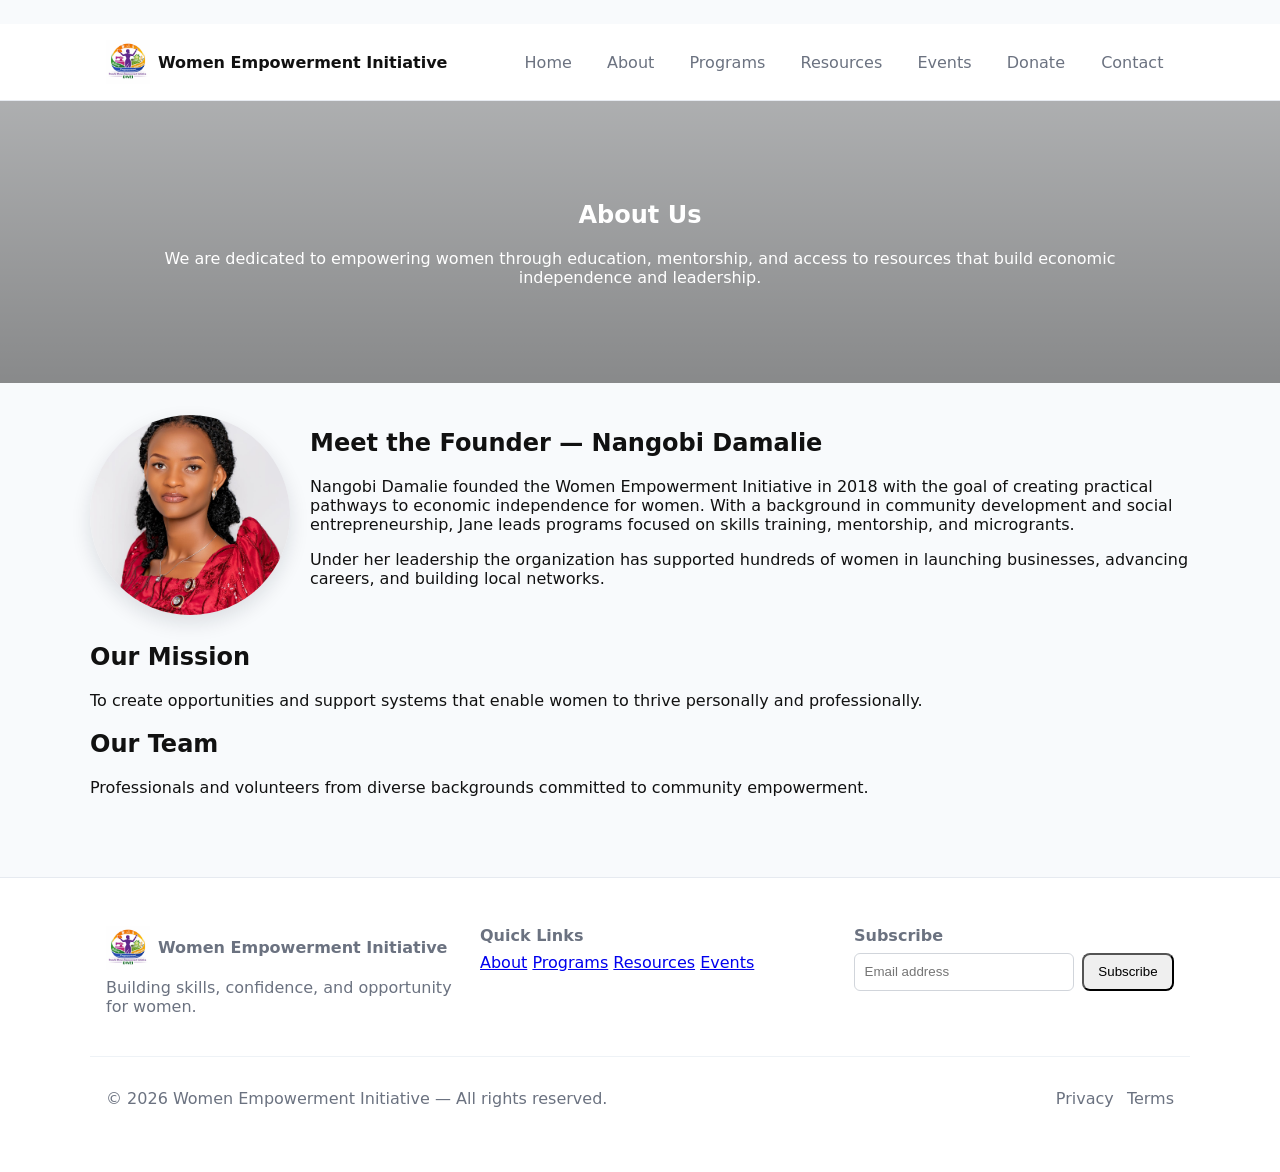
<file: about.html>
<!doctype html>
<html lang="en">
<head>
  <meta charset="utf-8">
  <meta name="viewport" content="width=device-width,initial-scale=1">
  <title>About — Women Empowerment Initiative</title>
  <link rel="stylesheet" href="css/styles.css">
</head>
<body>
  <header class="site-header">
    <div class="container">
      <a class="brand" href="index.html">
          <img src="Logo1.jpeg" alt="Logo" class="logo">
        <span>Women Empowerment Initiative</span>
      </a>
      <button id="nav-toggle" class="nav-toggle" aria-expanded="false" aria-controls="site-nav">☰</button>
      <nav class="site-nav" id="site-nav">
        <a href="index.html">Home</a>
        <a href="about.html">About</a>
        <a href="programs.html">Programs</a>
        <a href="resources.html">Resources</a>
        <a href="events.html">Events</a>
        <a href="donate.html">Donate</a>
        <a href="contact.html" class="btn">Contact</a>
      </nav>
    </div>
  </header>

  <section class="about-hero">
    <div class="about-hero-overlay"></div>
    <div class="container about-hero-inner">
      <h1>About Us</h1>
      <p>We are dedicated to empowering women through education, mentorship, and access to resources that build economic independence and leadership.</p>
    </div>
  </section>

  <main class="container about-main">
    <section class="founder">
      <div class="founder-photo">
        <img src="founder.jpeg" alt="Founder photo">
      </div>
      <div class="founder-bio">
        <h2>Meet the Founder — Nangobi Damalie</h2>
        <p>Nangobi Damalie founded the Women Empowerment Initiative in 2018 with the goal of creating practical pathways to economic independence for women. With a background in community development and social entrepreneurship, Jane leads programs focused on skills training, mentorship, and microgrants.</p>
        <p>Under her leadership the organization has supported hundreds of women in launching businesses, advancing careers, and building local networks.</p>
      </div>
    </section>

    <section>
      <h2>Our Mission</h2>
      <p>To create opportunities and support systems that enable women to thrive personally and professionally.</p>
    </section>

    <section>
      <h2>Our Team</h2>
      <p>Professionals and volunteers from diverse backgrounds committed to community empowerment.</p>
    </section>
  </main>

  <footer class="site-footer">
    <div class="container site-footer-inner">
      <div class="footer-col">
        <a class="brand" href="index.html"><img src="Logo1.jpeg" alt="Logo" class="logo"><span>Women Empowerment Initiative</span></a>
        <p class="muted">Building skills, confidence, and opportunity for women.</p>
      </div>
      <div class="footer-col">
        <h4>Quick Links</h4>
        <nav>
          <a href="about.html">About</a>
          <a href="programs.html">Programs</a>
          <a href="resources.html">Resources</a>
          <a href="events.html">Events</a>
        </nav>
      </div>
      <div class="footer-col">
        <h4>Subscribe</h4>
        <form id="newsletter-form" class="newsletter-form">
          <input type="email" name="email" placeholder="Email address" required>
          <button type="submit" class="btn">Subscribe</button>
        </form>
        <div id="newsletter-result" role="status" aria-live="polite"></div>
      </div>
    </div>
    <div class="container footer-bottom">
      <p>&copy; 2026 Women Empowerment Initiative — All rights reserved.</p>
      <nav class="footer-links"><a href="privacy.html">Privacy</a> <a href="terms.html">Terms</a></nav>
    </div>
  </footer>
  <script src="js/script.js"></script>
</body>
</html>
</file>
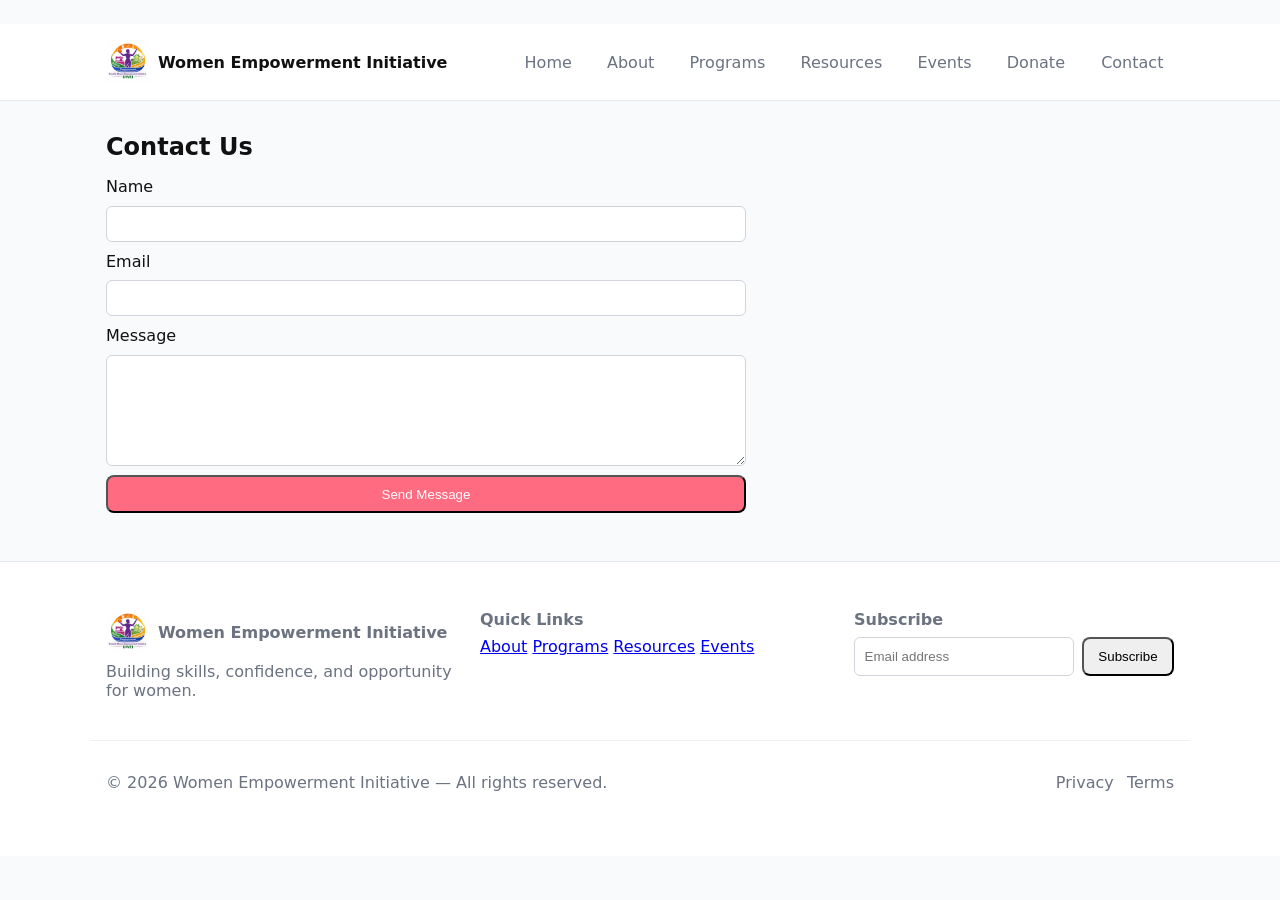
<file: contact.html>
<!doctype html>
<html lang="en">
<head>
  <meta charset="utf-8">
  <meta name="viewport" content="width=device-width,initial-scale=1">
  <title>Contact — Women Empowerment Initiative</title>
  <link rel="stylesheet" href="css/styles.css">
</head>
<body>
  <header class="site-header">
    <div class="container">
      <a class="brand" href="index.html">
        <img src="Logo1.jpeg" alt="Logo" class="logo">
        <span>Women Empowerment Initiative</span>
      </a>
      <button id="nav-toggle" class="nav-toggle" aria-expanded="false" aria-controls="site-nav">☰</button>
      <nav class="site-nav" id="site-nav">
        <a href="index.html">Home</a>
        <a href="about.html">About</a>
        <a href="programs.html">Programs</a>
        <a href="resources.html">Resources</a>
        <a href="events.html">Events</a>
        <a href="donate.html">Donate</a>
        <a href="contact.html" class="btn">Contact</a>
      </nav>
    </div>
  </header>

  <main class="container contact">
    <h1>Contact Us</h1>
    <form id="contact-form">
      <label for="name">Name</label>
      <input id="name" name="name" required>

      <label for="email">Email</label>
      <input id="email" name="email" type="email" required>

      <label for="message">Message</label>
      <textarea id="message" name="message" rows="6" required></textarea>

      <button type="submit" class="btn primary">Send Message</button>
    </form>
    <div id="form-result" role="status" aria-live="polite"></div>
  </main>

  <footer class="site-footer">
    <div class="container site-footer-inner">
      <div class="footer-col">
        <a class="brand" href="index.html"><img src="Logo1.jpeg" alt="Logo" class="logo"><span>Women Empowerment Initiative</span></a>
        <p class="muted">Building skills, confidence, and opportunity for women.</p>
      </div>
      <div class="footer-col">
        <h4>Quick Links</h4>
        <nav>
          <a href="about.html">About</a>
          <a href="programs.html">Programs</a>
          <a href="resources.html">Resources</a>
          <a href="events.html">Events</a>
        </nav>
      </div>
      <div class="footer-col">
        <h4>Subscribe</h4>
        <form id="newsletter-form" class="newsletter-form">
          <input type="email" name="email" placeholder="Email address" required>
          <button type="submit" class="btn">Subscribe</button>
        </form>
        <div id="newsletter-result" role="status" aria-live="polite"></div>
      </div>
    </div>
    <div class="container footer-bottom">
      <p>&copy; 2026 Women Empowerment Initiative — All rights reserved.</p>
      <nav class="footer-links"><a href="privacy.html">Privacy</a> <a href="terms.html">Terms</a></nav>
    </div>
  </footer>
  <script src="js/script.js"></script>
</body>
</html>
</file>
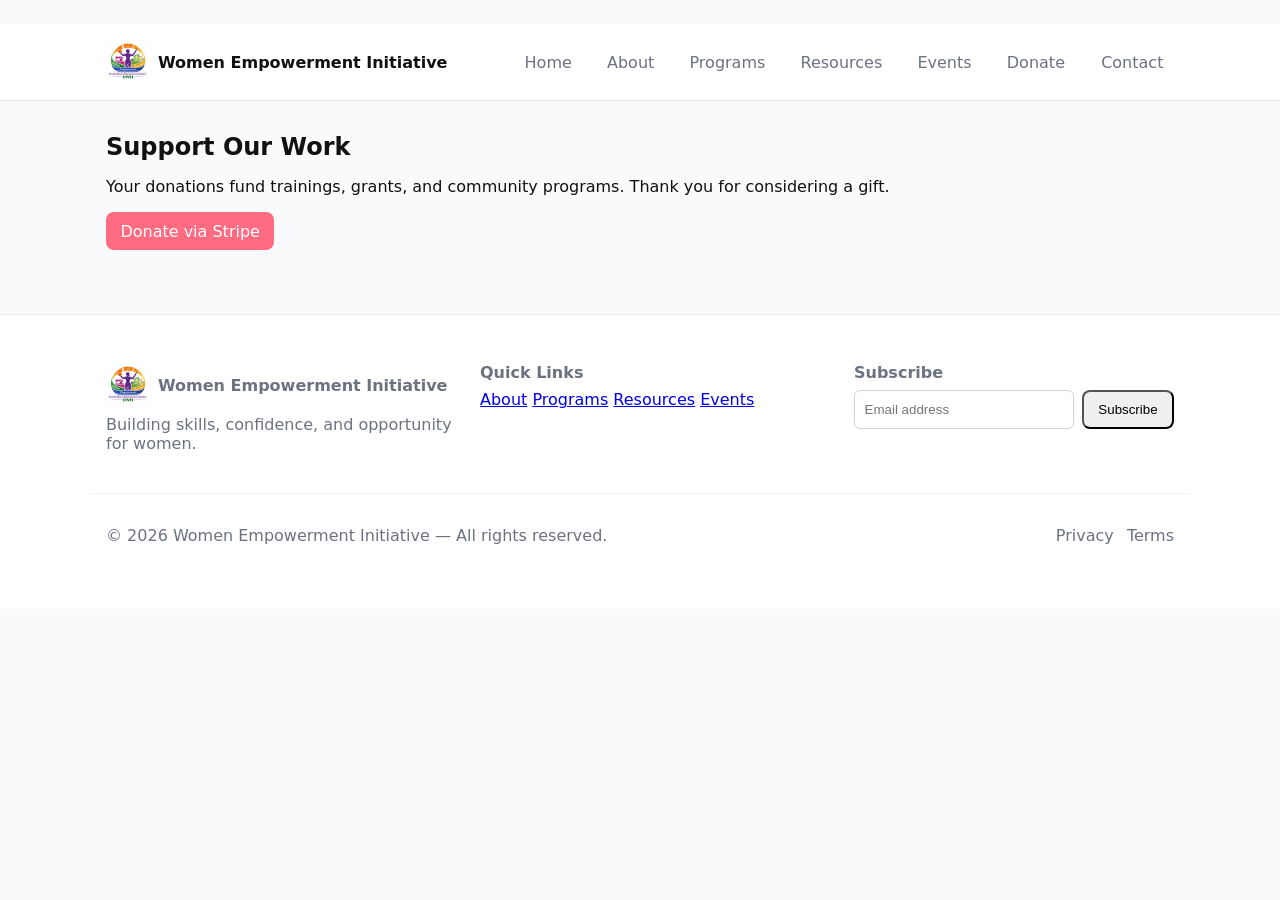
<file: donate.html>
<!doctype html>
<html lang="en">
<head>
  <meta charset="utf-8">
  <meta name="viewport" content="width=device-width,initial-scale=1">
  <title>Donate — Women Empowerment Initiative</title>
  <link rel="stylesheet" href="css/styles.css">
</head>
<body>
  <header class="site-header">
    <div class="container">
      <a class="brand" href="index.html">
        <img src="Logo1.jpeg" alt="Logo" class="logo">
        <span>Women Empowerment Initiative</span>
      </a>
      <button id="nav-toggle" class="nav-toggle" aria-expanded="false" aria-controls="site-nav">☰</button>
      <nav class="site-nav" id="site-nav">
        <a href="index.html">Home</a>
        <a href="about.html">About</a>
        <a href="programs.html">Programs</a>
        <a href="resources.html">Resources</a>
        <a href="events.html">Events</a>
        <a href="donate.html">Donate</a>
        <a href="contact.html" class="btn">Contact</a>
      </nav>
    </div>
  </header>

  <main class="container">
    <h1>Support Our Work</h1>
    <p>Your donations fund trainings, grants, and community programs. Thank you for considering a gift.</p>
    <p><a href="#" class="btn primary">Donate via Stripe</a></p>
  </main>

  <footer class="site-footer">
    <div class="container site-footer-inner">
      <div class="footer-col">
        <a class="brand" href="index.html"><img src="Logo1.jpeg" alt="Logo" class="logo"><span>Women Empowerment Initiative</span></a>
        <p class="muted">Building skills, confidence, and opportunity for women.</p>
      </div>
      <div class="footer-col">
        <h4>Quick Links</h4>
        <nav>
          <a href="about.html">About</a>
          <a href="programs.html">Programs</a>
          <a href="resources.html">Resources</a>
          <a href="events.html">Events</a>
        </nav>
      </div>
      <div class="footer-col">
        <h4>Subscribe</h4>
        <form id="newsletter-form" class="newsletter-form">
          <input type="email" name="email" placeholder="Email address" required>
          <button type="submit" class="btn">Subscribe</button>
        </form>
        <div id="newsletter-result" role="status" aria-live="polite"></div>
      </div>
    </div>
    <div class="container footer-bottom">
      <p>&copy; 2026 Women Empowerment Initiative — All rights reserved.</p>
      <nav class="footer-links"><a href="privacy.html">Privacy</a> <a href="terms.html">Terms</a></nav>
    </div>
  </footer>
  <script src="js/script.js"></script>
</body>
</html>
</file>
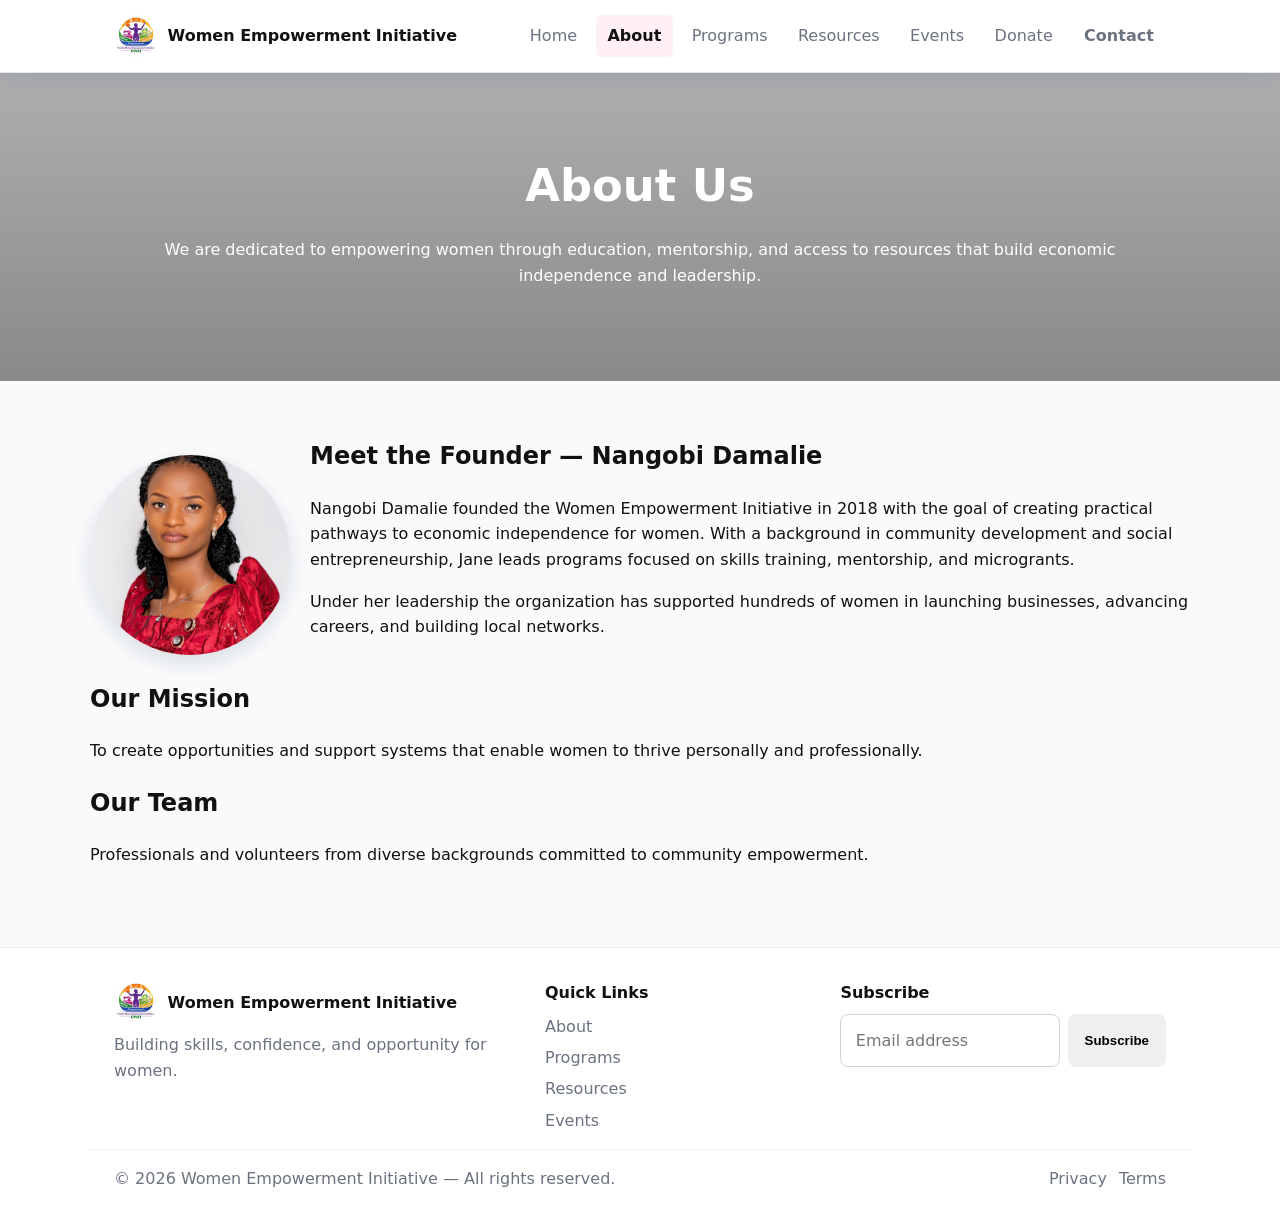
<file: site/about.html>
<!doctype html>
<html lang="en">
<head>
  <meta charset="utf-8">
  <meta name="viewport" content="width=device-width,initial-scale=1">
  <title>About — Women Empowerment Initiative</title>
  <link rel="stylesheet" href="css/styles.css">
</head>
<body>
  <header class="site-header">
    <div class="container">
      <a class="brand" href="index.html">
          <img src="assets/Logo1.jpeg" alt="Logo" class="logo">
        <span>Women Empowerment Initiative</span>
      </a>
      <button id="nav-toggle" class="nav-toggle" aria-expanded="false" aria-controls="site-nav">☰</button>
      <nav class="site-nav" id="site-nav">
        <a class="mobile-brand" href="../index.html" aria-label="Women Empowerment Initiative home">
          <img src="assets/Logo1.jpeg" alt="Logo" class="logo">
          <span>Women Empowerment Initiative</span>
        </a>
        <a href="../index.html">Home</a>
        <a href="about.html" class="active">About</a>
        <a href="programs.html">Programs</a>
        <a href="resources.html">Resources</a>
        <a href="events.html">Events</a>
        <a href="donate.html">Donate</a>
        <a href="contact.html" class="btn">Contact</a>
      </nav>
    </div>
  </header>

  <section class="about-hero">
    <div class="about-hero-overlay"></div>
    <div class="container about-hero-inner">
      <h1>About Us</h1>
      <p>We are dedicated to empowering women through education, mentorship, and access to resources that build economic independence and leadership.</p>
    </div>
  </section>

  <main class="container about-main">
    <section class="founder">
      <div class="founder-photo">
        <img src="assets/founder.jpeg" alt="Founder photo">
      </div>
      <div class="founder-bio">
        <h2>Meet the Founder — Nangobi Damalie</h2>
        <p>Nangobi Damalie founded the Women Empowerment Initiative in 2018 with the goal of creating practical pathways to economic independence for women. With a background in community development and social entrepreneurship, Jane leads programs focused on skills training, mentorship, and microgrants.</p>
        <p>Under her leadership the organization has supported hundreds of women in launching businesses, advancing careers, and building local networks.</p>
      </div>
    </section>

    <section>
      <h2>Our Mission</h2>
      <p>To create opportunities and support systems that enable women to thrive personally and professionally.</p>
    </section>

    <section>
      <h2>Our Team</h2>
      <p>Professionals and volunteers from diverse backgrounds committed to community empowerment.</p>
    </section>
  </main>

  <footer class="site-footer">
    <div class="container site-footer-inner">
      <div class="footer-col">
        <a class="brand" href="../index.html"><img src="assets/Logo1.jpeg" alt="Logo" class="logo"><span>Women Empowerment Initiative</span></a>
        <p class="muted">Building skills, confidence, and opportunity for women.</p>
      </div>
      <div class="footer-col">
        <h4>Quick Links</h4>
        <nav>
          <a href="about.html">About</a>
          <a href="programs.html">Programs</a>
          <a href="resources.html">Resources</a>
          <a href="events.html">Events</a>
        </nav>
      </div>
      <div class="footer-col">
        <h4>Subscribe</h4>
        <form id="newsletter-form" class="newsletter-form">
          <input type="email" name="email" placeholder="Email address" required>
          <button type="submit" class="btn">Subscribe</button>
        </form>
        <div id="newsletter-result" role="status" aria-live="polite"></div>
      </div>
    </div>
    <div class="container footer-bottom">
      <p>&copy; 2026 Women Empowerment Initiative — All rights reserved.</p>
      <nav class="footer-links"><a href="privacy.html">Privacy</a> <a href="terms.html">Terms</a></nav>
    </div>
  </footer>
  <script src="js/script.js"></script>
</body>
</html>
</file>
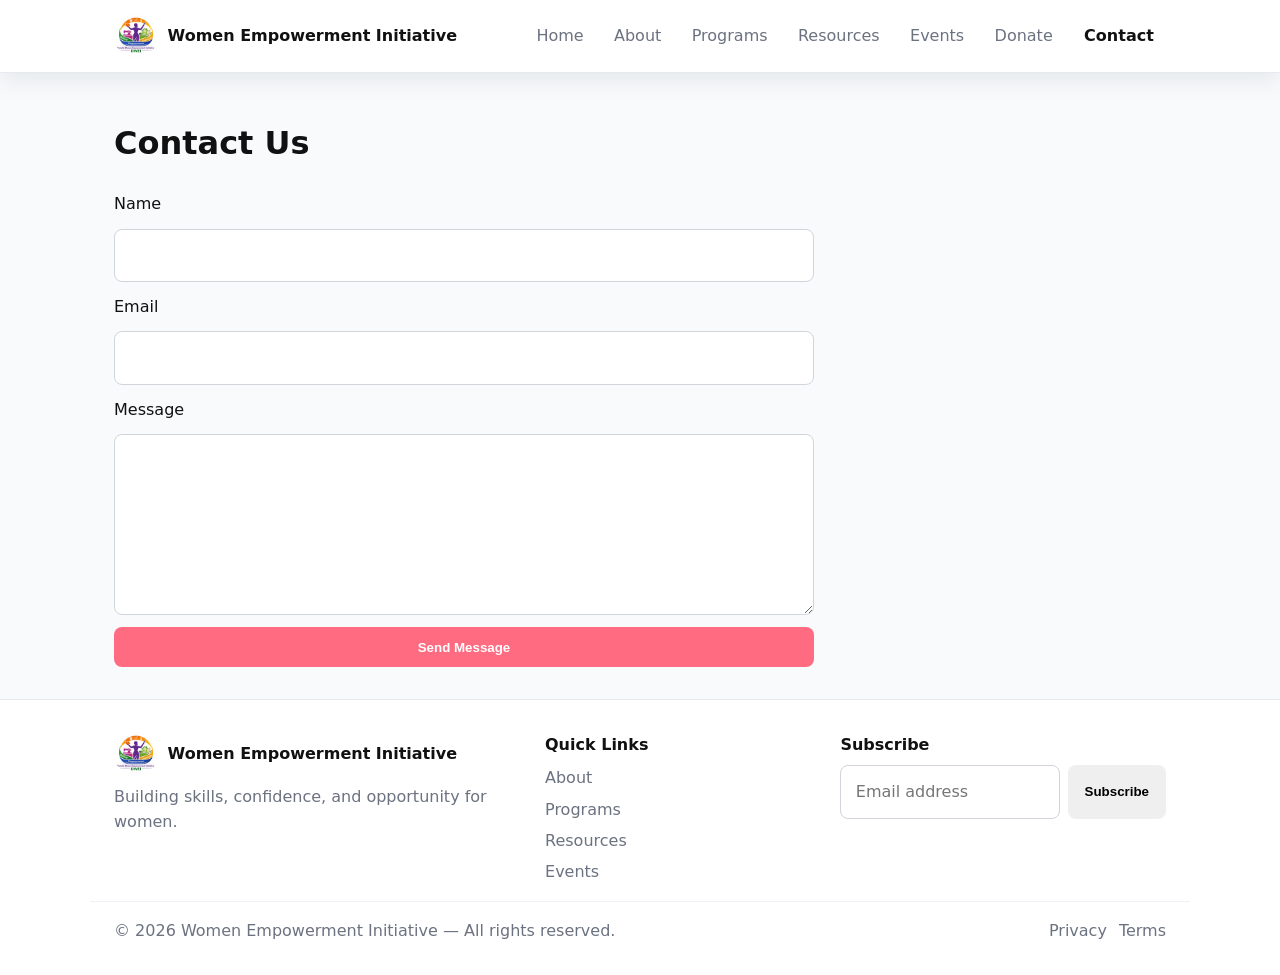
<file: site/contact.html>
<!doctype html>
<html lang="en">
<head>
  <meta charset="utf-8">
  <meta name="viewport" content="width=device-width,initial-scale=1">
  <title>Contact — Women Empowerment Initiative</title>
  <link rel="stylesheet" href="css/styles.css">
</head>
<body>
  <header class="site-header">
    <div class="container">
      <a class="brand" href="index.html">
        <img src="assets/Logo1.jpeg" alt="Logo" class="logo">
        <span>Women Empowerment Initiative</span>
      </a>
      <button id="nav-toggle" class="nav-toggle" aria-expanded="false" aria-controls="site-nav">☰</button>
      <nav class="site-nav" id="site-nav">
        <a class="mobile-brand" href="../index.html" aria-label="Women Empowerment Initiative home">
          <img src="assets/Logo1.jpeg" alt="Logo" class="logo">
          <span>Women Empowerment Initiative</span>
        </a>
        <a href="../index.html">Home</a>
        <a href="about.html">About</a>
        <a href="programs.html">Programs</a>
        <a href="resources.html">Resources</a>
        <a href="events.html">Events</a>
        <a href="donate.html">Donate</a>
        <a href="contact.html" class="btn active">Contact</a>
      </nav>
    </div>
  </header>

  <main class="container contact">
    <h1>Contact Us</h1>
    <form id="contact-form">
      <label for="name">Name</label>
      <input id="name" name="name" required>

      <label for="email">Email</label>
      <input id="email" name="email" type="email" required>

      <label for="message">Message</label>
      <textarea id="message" name="message" rows="6" required></textarea>

      <button type="submit" class="btn primary">Send Message</button>
    </form>
    <div id="form-result" role="status" aria-live="polite"></div>
  </main>

  <footer class="site-footer">
    <div class="container site-footer-inner">
      <div class="footer-col">
        <a class="brand" href="../index.html"><img src="assets/Logo1.jpeg" alt="Logo" class="logo"><span>Women Empowerment Initiative</span></a>
        <p class="muted">Building skills, confidence, and opportunity for women.</p>
      </div>
      <div class="footer-col">
        <h4>Quick Links</h4>
        <nav>
          <a href="about.html">About</a>
          <a href="programs.html">Programs</a>
          <a href="resources.html">Resources</a>
          <a href="events.html">Events</a>
        </nav>
      </div>
      <div class="footer-col">
        <h4>Subscribe</h4>
        <form id="newsletter-form" class="newsletter-form">
          <input type="email" name="email" placeholder="Email address" required>
          <button type="submit" class="btn">Subscribe</button>
        </form>
        <div id="newsletter-result" role="status" aria-live="polite"></div>
      </div>
    </div>
    <div class="container footer-bottom">
      <p>&copy; 2026 Women Empowerment Initiative — All rights reserved.</p>
      <nav class="footer-links"><a href="privacy.html">Privacy</a> <a href="terms.html">Terms</a></nav>
    </div>
  </footer>
  <script src="js/script.js"></script>
</body>
</html>
</file>
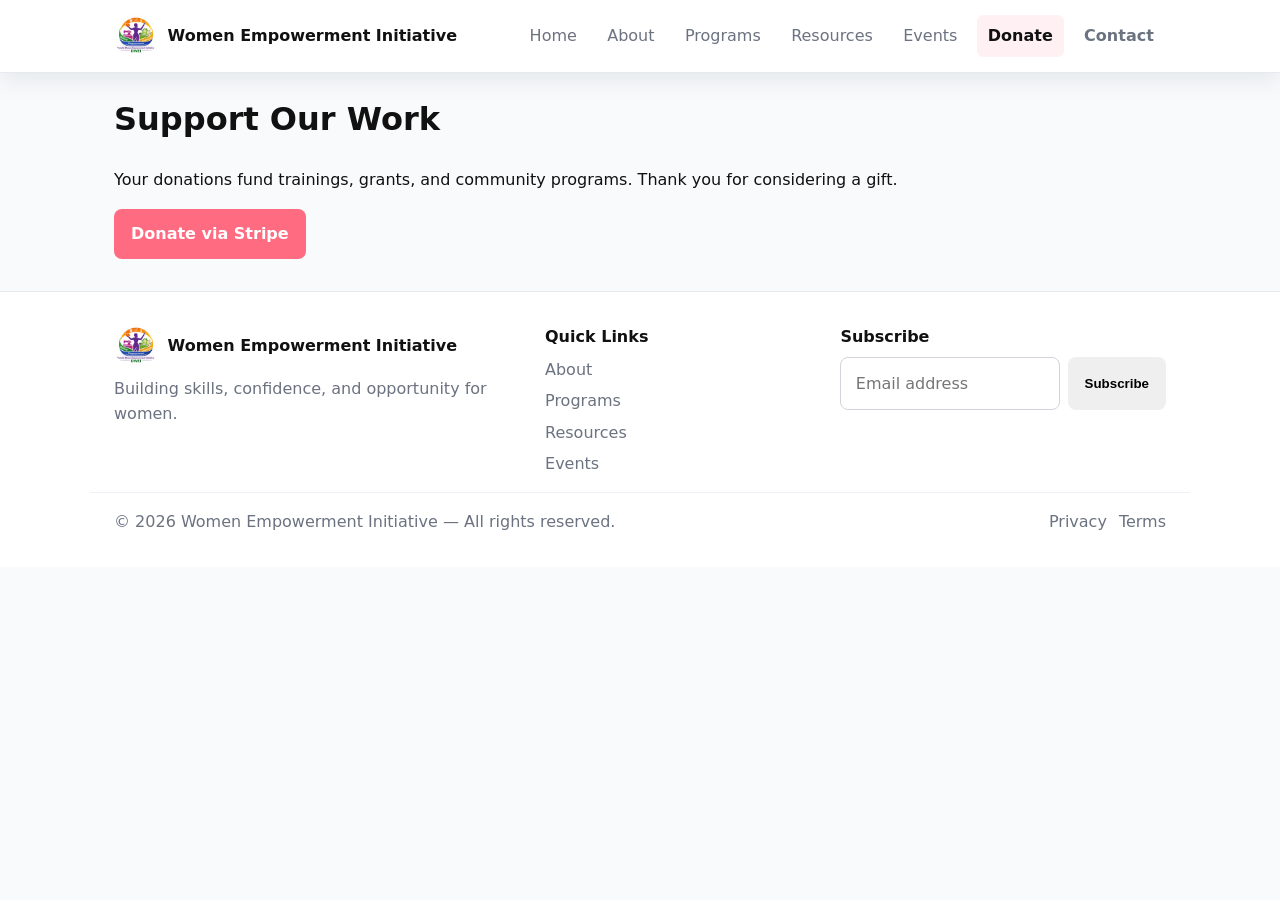
<file: site/donate.html>
<!doctype html>
<html lang="en">
<head>
  <meta charset="utf-8">
  <meta name="viewport" content="width=device-width,initial-scale=1">
  <title>Donate — Women Empowerment Initiative</title>
  <link rel="stylesheet" href="css/styles.css">
</head>
<body>
  <header class="site-header">
    <div class="container">
      <a class="brand" href="index.html">
        <img src="assets/Logo1.jpeg" alt="Logo" class="logo">
        <span>Women Empowerment Initiative</span>
      </a>
      <button id="nav-toggle" class="nav-toggle" aria-expanded="false" aria-controls="site-nav">☰</button>
      <nav class="site-nav" id="site-nav">
        <a class="mobile-brand" href="../index.html" aria-label="Women Empowerment Initiative home">
          <img src="assets/Logo1.jpeg" alt="Logo" class="logo">
          <span>Women Empowerment Initiative</span>
        </a>
        <a href="../index.html">Home</a>
        <a href="about.html">About</a>
        <a href="programs.html">Programs</a>
        <a href="resources.html">Resources</a>
        <a href="events.html">Events</a>
        <a href="donate.html" class="active">Donate</a>
        <a href="contact.html" class="btn">Contact</a>
      </nav>
    </div>
  </header>

  <main class="container">
    <h1>Support Our Work</h1>
    <p>Your donations fund trainings, grants, and community programs. Thank you for considering a gift.</p>
    <p><a href="#" class="btn primary">Donate via Stripe</a></p>
  </main>

  <footer class="site-footer">
    <div class="container site-footer-inner">
      <div class="footer-col">
        <a class="brand" href="../index.html"><img src="assets/Logo1.jpeg" alt="Logo" class="logo"><span>Women Empowerment Initiative</span></a>
        <p class="muted">Building skills, confidence, and opportunity for women.</p>
      </div>
      <div class="footer-col">
        <h4>Quick Links</h4>
        <nav>
          <a href="about.html">About</a>
          <a href="programs.html">Programs</a>
          <a href="resources.html">Resources</a>
          <a href="events.html">Events</a>
        </nav>
      </div>
      <div class="footer-col">
        <h4>Subscribe</h4>
        <form id="newsletter-form" class="newsletter-form">
          <input type="email" name="email" placeholder="Email address" required>
          <button type="submit" class="btn">Subscribe</button>
        </form>
        <div id="newsletter-result" role="status" aria-live="polite"></div>
      </div>
    </div>
    <div class="container footer-bottom">
      <p>&copy; 2026 Women Empowerment Initiative — All rights reserved.</p>
      <nav class="footer-links"><a href="privacy.html">Privacy</a> <a href="terms.html">Terms</a></nav>
    </div>
  </footer>
  <script src="js/script.js"></script>
</body>
</html>
</file>
<file: css/styles.css>
:root{--bg:#f8fafc;--accent:#ff6b81;--muted:#6b7280;--max-width:1100px;--container-padding:1rem}
*{box-sizing:border-box}body{font-family:Inter,system-ui,Arial,sans-serif;margin:0;background:var(--bg);color:#111;padding-top:1.5rem}
.container{max-width:var(--max-width);margin:0 auto;padding:var(--container-padding)}
.site-header{background:#fff;border-bottom:1px solid #e6eaf0}
.site-header .container{display:flex;align-items:center;justify-content:space-between}
.brand{display:flex;align-items:center;gap:.5rem;text-decoration:none;color:inherit;font-weight:600}
.logo{width:44px;height:44px}
.site-nav{display:flex;gap:1rem;align-items:center}
.site-nav a{color:var(--muted);text-decoration:none;padding:.5rem .6rem;border-radius:6px}
.site-nav a.btn{background:transparent;border:1px solid transparent}
.btn{display:inline-block;padding:.6rem .9rem;border-radius:8px;text-decoration:none}
.btn.primary{background:var(--accent);color:#fff}
.hero{padding:4rem 0;background:linear-gradient(180deg,#fff, #f7fbfc)}
.hero h1{font-size:2rem;margin:0 0 .5rem}
.hero p{color:var(--muted)}
.highlights{display:grid;grid-template-columns:repeat(auto-fit,minmax(220px,1fr));gap:1.25rem;padding:2rem 0}
.cta{background:#fff;padding:2rem;border-radius:10px;margin:2rem 0;text-align:center}
.site-footer{border-top:1px solid #e6eaf0;padding:1rem 0;background:#fff;color:var(--muted)}
.contact form{display:grid;gap:.6rem;max-width:640px}
input,textarea{padding:.6rem;border:1px solid #d1d5db;border-radius:6px}
@media(max-width:720px){.site-nav{display:none}.nav-toggle{display:inline-block}}
.nav-toggle{display:none;background:transparent;border:0;font-size:1.25rem}
.primary{background:var(--accent);color:#fff}
/* utility */
h1{font-size:1.5rem}

/* header/nav styles */
.site-header{background:#fff;border-bottom:1px solid #e6eaf0}
.site-header .container{display:flex;align-items:center;justify-content:space-between}
.site-nav{display:flex;gap:1rem;align-items:center}
.site-nav a{color:var(--muted);text-decoration:none;padding:.5rem .6rem;border-radius:6px}
.site-nav a.btn{background:transparent;border:1px solid transparent}
.nav-toggle{display:none}

@media(max-width:720px){
	.nav-toggle{display:inline-block}
	.site-nav{position:absolute;right:1rem;top:64px;background:#fff;flex-direction:column;padding:.75rem;border-radius:8px;box-shadow:0 10px 30px rgba(2,6,23,.08);display:none}
	.site-nav.open{display:flex}
}

/* footer styles */
.site-footer{background:#fff;border-top:1px solid #e6eaf0;padding:2rem 0;margin-top:2rem}
.site-footer-inner{display:grid;grid-template-columns:1fr 1fr 320px;gap:1.25rem;align-items:start}
.footer-col .brand{font-weight:700}
.footer-col .muted{color:var(--muted);margin:.5rem 0}
.footer-col h4{margin:0 0 .5rem}
.newsletter-form{display:flex;gap:.5rem}
.newsletter-form input{flex:1}
.footer-bottom{display:flex;justify-content:space-between;align-items:center;padding-top:1rem;border-top:1px solid #eef2f6;margin-top:1rem;color:var(--muted)}
.footer-links a{margin-left:.5rem;color:var(--muted);text-decoration:none}

@media(max-width:880px){
	.site-footer-inner{grid-template-columns:1fr}
	.footer-bottom{flex-direction:column;gap:.5rem;align-items:flex-start}
}

/* new layout for cards, hero and testimonials */
.hero{padding:6rem 0;background-image:url('https://images.pexels.com/photos/3184291/pexels-photo-3184291.jpeg?auto=compress&cs=tinysrgb&h=900&w=1600');background-size:cover;background-position:center;position:relative;color:#fff}
.hero-overlay{position:absolute;inset:0;background:linear-gradient(180deg,rgba(0,0,0,0.35),rgba(0,0,0,0.45))}
.hero-inner{position:relative;z-index:2;text-align:center}
.featured h2,.testimonials h2{margin-top:0}
.cards{display:grid;grid-template-columns:repeat(auto-fit,minmax(240px,1fr));gap:1rem;margin-top:1rem}
.card{background:#fff;border-radius:10px;overflow:hidden;box-shadow:0 6px 18px rgba(15,23,42,0.06);padding:0}
.card img{width:100%;height:160px;object-fit:cover;display:block}
.card h3{margin:.75rem .75rem 0;padding:0;font-size:1.05rem}
.card p{margin:.5rem .75rem 1rem;color:var(--muted)}
.program-card .btn{margin:.5rem .75rem 1rem}
.testimonial{padding:1rem;background:#fff;border-radius:10px}

@media(max-width:720px){
	.hero{padding:3rem 0}
	.card img{height:140px}
}

/* About page hero and founder styles */
.about-hero{background-image:url('https://images.pexels.com/photos/3184298/pexels-photo-3184298.jpeg?auto=compress&cs=tinysrgb&h=900&w=1600');background-size:cover;background-position:center;padding:4rem 0;position:relative;color:#fff}
.about-hero-overlay{position:absolute;inset:0;background:linear-gradient(180deg,rgba(0,0,0,0.3),rgba(0,0,0,0.45))}
.about-hero-inner{position:relative;z-index:2;text-align:center}
.about-main{padding:2rem 0}
.founder{display:flex;gap:1.25rem;align-items:center;margin-bottom:1.5rem}
.founder-photo img{width:200px;height:200px;object-fit:cover;border-radius:50%;box-shadow:0 8px 20px rgba(15,23,42,0.12)}
.founder-bio h2{margin-top:0}

@media(max-width:720px){
	.founder{flex-direction:column;align-items:flex-start}
	.founder-photo img{width:140px;height:140px}
}
</file>
<file: site/css/styles.css>
:root{--bg:#f8fafc;--accent:#ff6b81;--muted:#6b7280;--max-width:1100px;--container-padding:clamp(.9rem,2vw,1.5rem);--shadow:0 10px 30px rgba(15,23,42,0.08)}
*{box-sizing:border-box}
html{scroll-behavior:smooth}
body{font-family:Inter,system-ui,-apple-system,BlinkMacSystemFont,'Segoe UI',Arial,sans-serif;margin:0;background:var(--bg);color:#111;line-height:1.6}
img{max-width:100%;display:block}
a{color:inherit}
.container{width:min(var(--max-width),calc(100% - (var(--container-padding) * 2)));margin:0 auto;padding:0 var(--container-padding)}
.site-header{position:sticky;top:0;z-index:50;background:#fff;border-bottom:1px solid #e6eaf0;transition:transform .25s ease, box-shadow .25s ease}
.site-header.hidden{transform:translateY(-110%)}
.site-header.visible{box-shadow:0 8px 24px rgba(15,23,42,0.08)}
.site-header .container{display:flex;align-items:center;justify-content:space-between;gap:1rem;min-height:72px}
.brand{display:flex;align-items:center;gap:.6rem;text-decoration:none;color:inherit;font-weight:700;min-width:0}
.brand span{line-height:1.2}
.logo{width:44px;height:44px;flex-shrink:0;border-radius:50%}
.site-nav{display:flex;flex-wrap:wrap;gap:.5rem;align-items:center;justify-content:flex-end}
.site-nav a{color:var(--muted);text-decoration:none;padding:.5rem .7rem;border-radius:6px;transition:all .2s ease;white-space:nowrap}
.site-nav .mobile-brand{display:none}
.site-nav a:hover{background:#fff1f3;color:#111}
.site-nav a.active{background:#fff1f3;color:#111;font-weight:700}
.site-nav a.btn{background:transparent;border:1px solid transparent}
.nav-toggle{display:none;background:transparent;border:0;font-size:1.35rem;cursor:pointer;color:#111;line-height:1;padding:.35rem .5rem;border-radius:6px;transition:transform .2s ease}
.nav-toggle[aria-expanded="true"]{transform:rotate(90deg)}
.btn{display:inline-block;padding:.7rem 1rem;border-radius:8px;text-decoration:none;border:1px solid transparent;font-weight:600;transition:transform .2s ease}
.btn:hover{transform:translateY(-1px)}
.btn.primary{background:var(--accent);color:#fff}
.primary{background:var(--accent);color:#fff}
.hero{padding:clamp(3rem,8vw,6rem) 0;background-image:url('https://images.pexels.com/photos/3184291/pexels-photo-3184291.jpeg?auto=compress&cs=tinysrgb&h=900&w=1600');background-size:cover;background-position:center;position:relative;color:#fff}
.hero-overlay{position:absolute;inset:0;background:linear-gradient(180deg,rgba(0,0,0,0.35),rgba(0,0,0,0.45))}
.hero-inner{position:relative;z-index:2;text-align:center}
.hero h1{font-size:clamp(2rem,5vw,3.3rem);margin:0 0 .75rem;line-height:1.1}
.hero p{max-width:700px;margin:0 auto 1rem;color:rgba(255,255,255,0.92)}
.highlights{display:grid;grid-template-columns:repeat(auto-fit,minmax(220px,1fr));gap:1.25rem;padding:2rem 0}
.featured,.testimonials{padding-top:2rem}
.featured h2,.testimonials h2{margin-top:0}
.cards{display:grid;grid-template-columns:repeat(auto-fit,minmax(240px,1fr));gap:1.25rem;margin-top:1rem}
.card{background:#fff;border-radius:10px;overflow:hidden;box-shadow:0 6px 18px rgba(15,23,42,0.06);padding:0}
.card img{width:100%;height:180px;object-fit:cover;display:block}
.card h3{margin:.75rem .75rem 0;padding:0;font-size:1.05rem}
.card p{margin:.5rem .75rem 1rem;color:var(--muted)}
.program-card .btn{margin:.5rem .75rem 1rem}
.testimonial{padding:1rem;background:#fff;border-radius:10px;box-shadow:0 6px 18px rgba(15,23,42,0.04);color:#111}
.cta{background:#fff;padding:clamp(1.5rem,4vw,2.5rem);border-radius:10px;margin:2rem auto;text-align:center;max-width:760px}
.site-footer{background:#fff;border-top:1px solid #e6eaf0;padding:2rem 0;margin-top:2rem}
.site-footer-inner{display:grid;grid-template-columns:1.5fr 1fr 1.2fr;gap:1.5rem;align-items:start}
.footer-col{min-width:0}
.footer-col .brand{font-weight:700}
.footer-col .muted{color:var(--muted);margin:.5rem 0}
.footer-col h4{margin:0 0 .5rem}
.footer-col nav{display:flex;flex-direction:column;gap:.35rem}
.footer-col nav a,.footer-links a{color:var(--muted);text-decoration:none}
.newsletter-form{display:flex;gap:.5rem;flex-wrap:wrap}
.newsletter-form input{flex:1 1 180px;min-width:0}
input,textarea{width:100%;padding:.8rem .9rem;border:1px solid #d1d5db;border-radius:8px;font:inherit}
textarea{min-height:150px;resize:vertical}
.footer-bottom{display:flex;justify-content:space-between;align-items:center;gap:1rem;padding-top:1rem;border-top:1px solid #eef2f6;margin-top:1rem;color:var(--muted)}
.footer-bottom p{margin:0}
.footer-links{display:flex;flex-wrap:wrap;gap:.75rem}
.contact{padding-top:1.5rem}
.contact form{display:grid;gap:.75rem;max-width:700px}
.about-hero{background-image:url('https://images.pexels.com/photos/3184298/pexels-photo-3184298.jpeg?auto=compress&cs=tinysrgb&h=900&w=1600');background-size:cover;background-position:center;padding:clamp(3rem,6vw,5rem) 0;position:relative;color:#fff}
.about-hero-overlay{position:absolute;inset:0;background:linear-gradient(180deg,rgba(0,0,0,0.3),rgba(0,0,0,0.45))}
.about-hero-inner{position:relative;z-index:2;text-align:center}
.about-hero-inner h1{font-size:clamp(2rem,4vw,2.8rem);margin:0 0 .5rem}
.about-main{padding:2rem 0}
.founder{display:flex;gap:1.25rem;align-items:center;margin:1.5rem 0 1.5rem}
.founder-photo{display:flex;justify-content:center;align-items:center;min-width:200px;margin-top:1rem}
.founder-photo img{width:200px;height:200px;object-fit:cover;border-radius:50%;box-shadow:0 8px 20px rgba(15,23,42,0.12);display:block}
.founder-bio h2{margin-top:0}
@media (max-width:980px){
  .site-header .container{flex-wrap:wrap;padding-top:.75rem;padding-bottom:.75rem}
  .site-nav{width:100%;justify-content:flex-start}
  .site-footer-inner{grid-template-columns:1fr 1fr}
}
@media (max-width:720px){
  .container{width:min(var(--max-width),calc(100% - 1rem));padding:0 .5rem}
  .site-header .container{position:relative;gap:.75rem}
  .nav-toggle{display:inline-block;position:relative;z-index:40}
  .site-nav{
    position:fixed;left:0;top:0;bottom:0;width:min(78vw,320px);max-width:320px;height:100vh;display:flex;flex-direction:column;align-items:flex-start;justify-content:flex-start;gap:.75rem;padding:1rem 1rem 1.5rem;background:#fff;border-right:1px solid #e6eaf0;box-shadow:18px 0 30px rgba(15,23,42,0.12);z-index:35;
    transform:translateX(-105%);opacity:0;visibility:hidden;transition:transform .28s ease, opacity .28s ease, visibility .28s ease
  }
  .site-nav.open{transform:translateX(0);opacity:1;visibility:visible}
  .site-nav .mobile-brand{display:flex;flex-direction:column;align-items:center;justify-content:center;gap:.55rem;width:100%;padding:.85rem .2rem .9rem;border-bottom:1px solid #eef2f6;margin-bottom:.5rem;text-decoration:none;color:inherit;font-weight:700;line-height:1.2;text-align:center}
  .site-nav .mobile-brand .logo{width:100px;height:100px;flex-shrink:0;border-radius:50%;margin:0 auto}
  .site-nav .mobile-brand span{display:block;vertical-align:middle;font-size:.82rem}
  .site-nav a{width:100%;padding:.8rem .9rem;border-radius:8px}
  .brand{font-size:.95rem}
  .hero{padding:3rem 0}
  .card img{height:140px}
  .cards{grid-template-columns:1fr}
  .site-footer-inner{grid-template-columns:1fr}
  .footer-bottom{flex-direction:column;align-items:flex-start}
  .newsletter-form{display:grid;grid-template-columns:1fr}
  .newsletter-form .btn{width:100%}
  .founder{flex-direction:column;align-items:center;text-align:center}
  .founder-photo{width:100%;justify-content:center}
  .founder-photo img{width:140px;height:140px}
}
@media (max-width:480px){
  .brand span{font-size:.8rem}
  .site-header .container{min-height:64px}
  .hero h1{font-size:clamp(1.8rem,8vw,2.4rem)}
  .hero p{font-size:.98rem}
  .btn{padding:.7rem .9rem}
}
</file>
